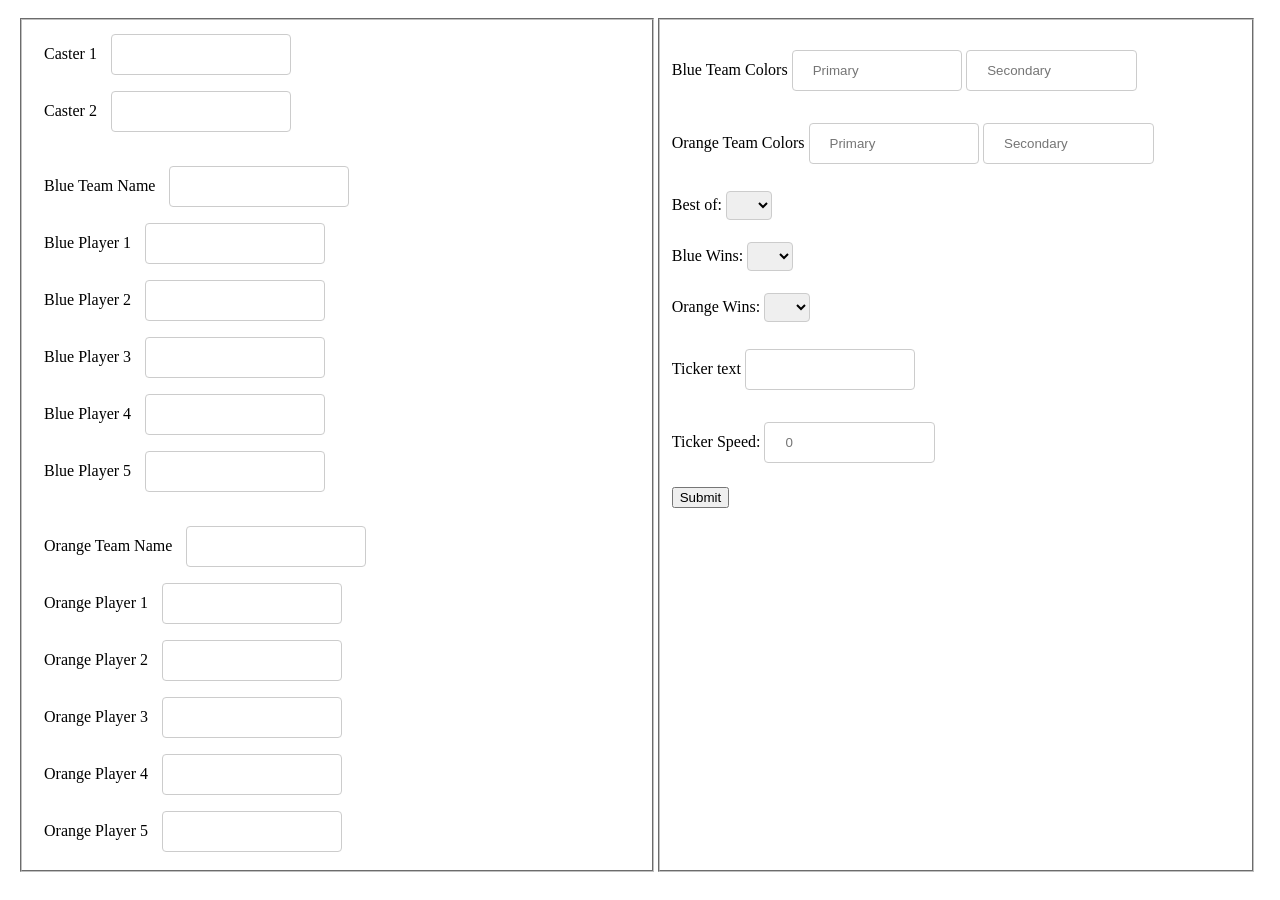
<file: index.html>
<!DOCTYPE html>
<html lang="en">

<head>
  <meta charset="utf-8">

  <title> Overlay Editor </title>
  <script src="https://ajax.googleapis.com/ajax/libs/jquery/3.3.1/jquery.min.js"></script>
  <script src="http://ajax.aspnetcdn.com/ajax/knockout/knockout-3.4.2.js" type="text/javascript"></script>
  <!-- <script src="lib/jquery-3.3.1.js"></script> -->
  <script src="editor.js"></script>
  <link href="editor.css" rel="stylesheet" type="text/css" />

</head>

<body>
  <form action="save_data.php" method="POST">
    <div class="grid-container">
      <fieldset>

        <div id="casters" class="box">
          <p class="aligned">
            <label class="relative" id="textlabel"> Caster 1 </label>
            <input class="relative" data-bind="value: caster1" id="caster1" type="text" name="caster1">
          </p>
          <p class="aligned">
            <label class="relative" id="textlabel"> Caster 2 </label>
            <input class="relative" data-bind="value: caster2" id="caster2" type="text" name="caster2">
          </p>
        </div>

        <br>

        <div id="blueDiv" class="box">
          <p class="aligned">
            <label class="relative" id="textlabel"> Blue Team Name </label>
            <input class="relative" data-bind="value: blueName" id="blueName" type="text" name="blueName">
          </p>

          <p class="aligned">
            <label class="relative" id="textlabel"> Blue Player 1 </label>
            <input class="relative" data-bind="value: blueP1" id="blueP1" type="text" name="blueP1">
          </p>

          <p class="aligned">
            <label class="relative" id="textlabel"> Blue Player 2 </label>
            <input class="relative" data-bind="value: blueP2" id="blueP2" type="text" name="blueP2">
          </p>

          <p class="aligned">
            <label class="relative" id="textlabel"> Blue Player 3 </label>
            <input class="relative" data-bind="value: blueP3" id="blueP3" type="text" name="blueP3">
          </p>

          <p class="aligned">
            <label class="relative" id="textlabel"> Blue Player 4 </label>
            <input class="relative" data-bind="value: blueP4" id="blueP4" type="text" name="blueP4">
          </p>

          <p class="aligned">
            <label class="relative" id="textlabel"> Blue Player 5 </label>
            <input class="relative" data-bind="value: blueP5" id="blueP5" type="text" name="blueP5">
          </p>
        </div>

        <br>

        <div id="orangeDiv" class="box">
          <p class="aligned">
            <label class="relative" id="textlabel"> Orange Team Name </label>
            <input class="relative" data-bind="value: orangeName" id="orangeName" type="text" name="orangeName">
          </p>

          <p class="aligned">
            <label class="relative" id="textlabel"> Orange Player 1 </label>
            <input class="relative" data-bind="value: orangeP1" id="orangeP1" type="text" name="orangeP1">
          </p>

          <p class="aligned">
            <label class="relative" id="textlabel"> Orange Player 2 </label>
            <input class="relative" data-bind="value: orangeP2" id="orangeP2" type="text" name="orangeP2">
          </p>

          <p class="aligned">
            <label class="relative" id="textlabel"> Orange Player 3 </label>
            <input class="relative" data-bind="value: orangeP3" id="orangeP3" type="text" name="orangeP3">
          </p>

          <p class="aligned">
            <label class="relative" id="textlabel"> Orange Player 4 </label>
            <input class="relative" data-bind="value: orangeP4" id="orangeP4" type="text" name="orangeP4">
          </p>

          <p class="aligned">
            <label class="relative" id="textlabel"> Orange Player 5 </label>
            <input class="relative" data-bind="value: orangeP5" id="orangeP5" type="text" name="orangeP5">
          </p>
        </div>
      </fieldset>

      <fieldset>
        <div class="scoreboard">
          <p>
            <label> Blue Team Colors </label>
            <input data-bind="value: bluePrimary" id="bluePrimary" type="text" name="bluePrimary" placeholder="Primary">
            <input data-bind="value: blueSecondary" id="blueSecondary" type="text" name="blueSecondary" placeholder="Secondary">
          </p>

          <p>
            <label> Orange Team Colors </label>
            <input data-bind="value: orangePrimary" id="orangePrimary" type="text" name="orangePrimary" placeholder="Primary">
            <input data-bind="value: orangeSecondary" id="orangeSecondary" type="text" name="orangeSecondary" placeholder="Secondary">
          </p>

          <p>
            <label id="textLabel"> Best of: </label>
            <select id="bestOf" data-bind= "options: bestOf, value: selectedBestOf" name="bestOf"></select>
          </p>
          <p>
            <label id="textLabel">Blue Wins: </label>
            <select id="blueWins" data-bind= "options: blueWins, value: selectedBlueWins" name="blueWins"></select>
          </p>
          <p>
            <label id="textLabel">Orange Wins: </label>
            <select id="orangeWins" data-bind= "options: orangeWins, value: selectedOrangeWins" name="orangeWins"></select>
          </p>
          <p>
            <label>Ticker text</label>
            <input data-bind="value: tickerText" type="text" id="tickerText" name="tickerText">
          </p>
          <p>
            <label id="textLabel">Ticker Speed: </label>
            <input data-bind="value: tickerSpeed" id="tickerSpeed" type="text" name="tickerSpeed" placeholder="0">
          </p>

          <input id="submitButton" type="submit" value="Submit">

        </div>
      </fieldset>
    </div>
  </form>
</body>
</file>
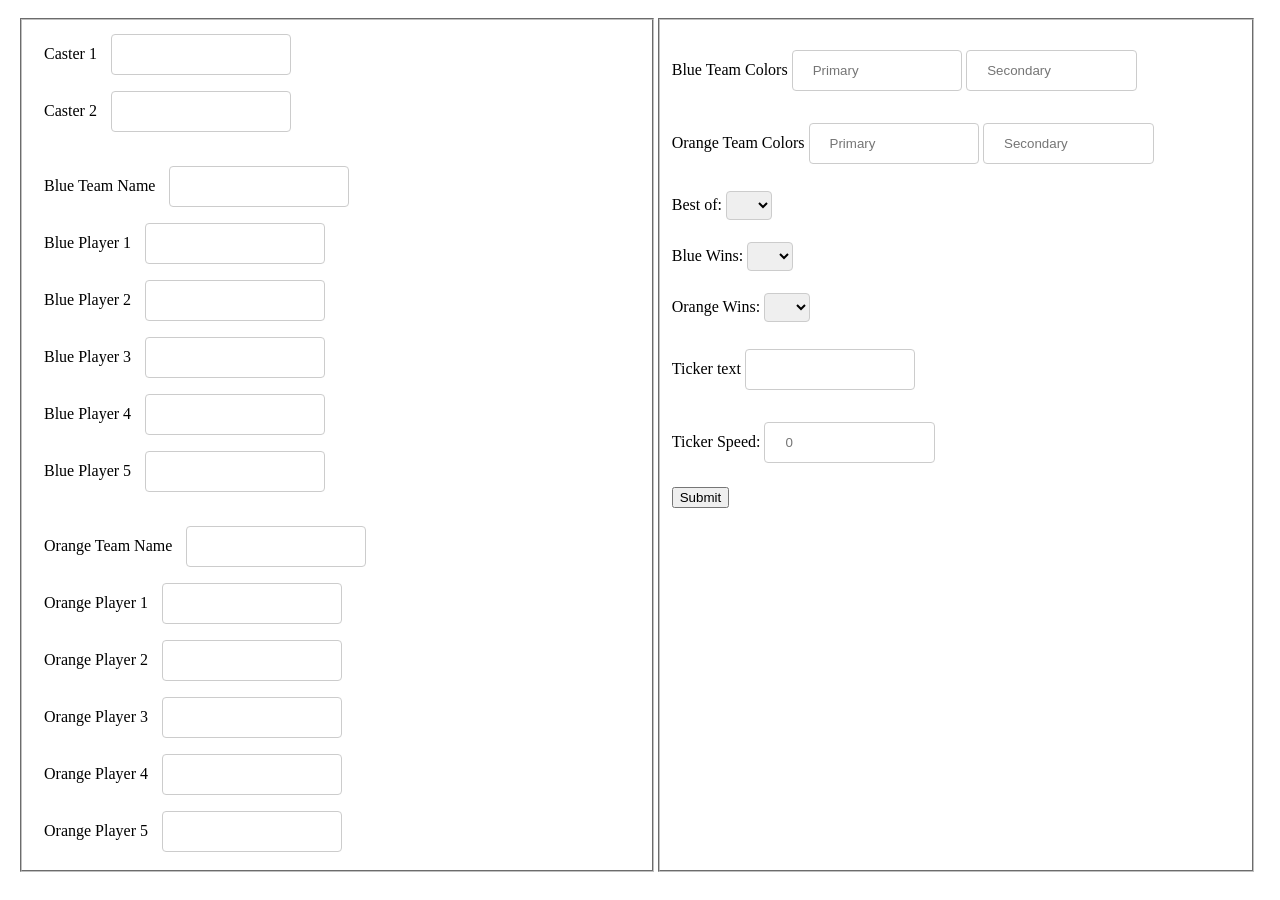
<file: control-panel/index.html>
<!DOCTYPE html>
<html lang="en">

<head>
  <meta charset="utf-8">

  <title> Overlay Editor </title>
  <script src="https://ajax.googleapis.com/ajax/libs/jquery/3.3.1/jquery.min.js"></script>
  <script src="http://ajax.aspnetcdn.com/ajax/knockout/knockout-3.4.2.js" type="text/javascript"></script>
  <!-- <script src="lib/jquery-3.3.1.js"></script> -->
  <script src="/control-panel/editor.js"></script>
  <link href="/control-panel/editor.css" rel="stylesheet" type="text/css" />

</head>

<body>
  <form action="/save_data.php" method="POST">
    <div class="grid-container">
      <fieldset>

        <div id="casters" class="box">
          <p class="aligned">
            <label class="relative" id="textlabel"> Caster 1 </label>
            <input class="relative" data-bind="value: caster1" id="caster1" type="text" name="caster1">
          </p>
          <p class="aligned">
            <label class="relative" id="textlabel"> Caster 2 </label>
            <input class="relative" data-bind="value: caster2" id="caster2" type="text" name="caster2">
          </p>
        </div>

        <br>

        <div id="blueDiv" class="box">
          <p class="aligned">
            <label class="relative" id="textlabel"> Blue Team Name </label>
            <input class="relative" data-bind="value: blueName" id="blueName" type="text" name="blueName">
          </p>

          <p class="aligned">
            <label class="relative" id="textlabel"> Blue Player 1 </label>
            <input class="relative" data-bind="value: blueP1" id="blueP1" type="text" name="blueP1">
          </p>

          <p class="aligned">
            <label class="relative" id="textlabel"> Blue Player 2 </label>
            <input class="relative" data-bind="value: blueP2" id="blueP2" type="text" name="blueP2">
          </p>

          <p class="aligned">
            <label class="relative" id="textlabel"> Blue Player 3 </label>
            <input class="relative" data-bind="value: blueP3" id="blueP3" type="text" name="blueP3">
          </p>

          <p class="aligned">
            <label class="relative" id="textlabel"> Blue Player 4 </label>
            <input class="relative" data-bind="value: blueP4" id="blueP4" type="text" name="blueP4">
          </p>

          <p class="aligned">
            <label class="relative" id="textlabel"> Blue Player 5 </label>
            <input class="relative" data-bind="value: blueP5" id="blueP5" type="text" name="blueP5">
          </p>
        </div>

        <br>

        <div id="orangeDiv" class="box">
          <p class="aligned">
            <label class="relative" id="textlabel"> Orange Team Name </label>
            <input class="relative" data-bind="value: orangeName" id="orangeName" type="text" name="orangeName">
          </p>

          <p class="aligned">
            <label class="relative" id="textlabel"> Orange Player 1 </label>
            <input class="relative" data-bind="value: orangeP1" id="orangeP1" type="text" name="orangeP1">
          </p>

          <p class="aligned">
            <label class="relative" id="textlabel"> Orange Player 2 </label>
            <input class="relative" data-bind="value: orangeP2" id="orangeP2" type="text" name="orangeP2">
          </p>

          <p class="aligned">
            <label class="relative" id="textlabel"> Orange Player 3 </label>
            <input class="relative" data-bind="value: orangeP3" id="orangeP3" type="text" name="orangeP3">
          </p>

          <p class="aligned">
            <label class="relative" id="textlabel"> Orange Player 4 </label>
            <input class="relative" data-bind="value: orangeP4" id="orangeP4" type="text" name="orangeP4">
          </p>

          <p class="aligned">
            <label class="relative" id="textlabel"> Orange Player 5 </label>
            <input class="relative" data-bind="value: orangeP5" id="orangeP5" type="text" name="orangeP5">
          </p>
        </div>
      </fieldset>

      <fieldset>
        <div class="scoreboard">
          <p>
            <label> Blue Team Colors </label>
            <input data-bind="value: bluePrimary" id="bluePrimary" type="text" name="bluePrimary" placeholder="Primary">
            <input data-bind="value: blueSecondary" id="blueSecondary" type="text" name="blueSecondary" placeholder="Secondary">
          </p>

          <p>
            <label> Orange Team Colors </label>
            <input data-bind="value: orangePrimary" id="orangePrimary" type="text" name="orangePrimary" placeholder="Primary">
            <input data-bind="value: orangeSecondary" id="orangeSecondary" type="text" name="orangeSecondary" placeholder="Secondary">
          </p>

          <p>
            <label id="textLabel"> Best of: </label>
            <select id="bestOf" data-bind= "options: bestOf, value: selectedBestOf" name="bestOf"></select>
          </p>
          <p>
            <label id="textLabel">Blue Wins: </label>
            <select id="blueWins" data-bind= "options: blueWins, value: selectedBlueWins" name="blueWins"></select>
          </p>
          <p>
            <label id="textLabel">Orange Wins: </label>
            <select id="orangeWins" data-bind= "options: orangeWins, value: selectedOrangeWins" name="orangeWins"></select>
          </p>
          <p>
            <label>Ticker text</label>
            <input data-bind="value: tickerText" type="text" id="tickerText" name="tickerText">
          </p>
          <p>
            <label id="textLabel">Ticker Speed: </label>
            <input data-bind="value: tickerSpeed" id="tickerSpeed" type="text" name="tickerSpeed" placeholder="0">
          </p>

          <input id="submitButton" type="submit" value="Submit">

        </div>
      </fieldset>
    </div>
  </form>
</body>
</file>
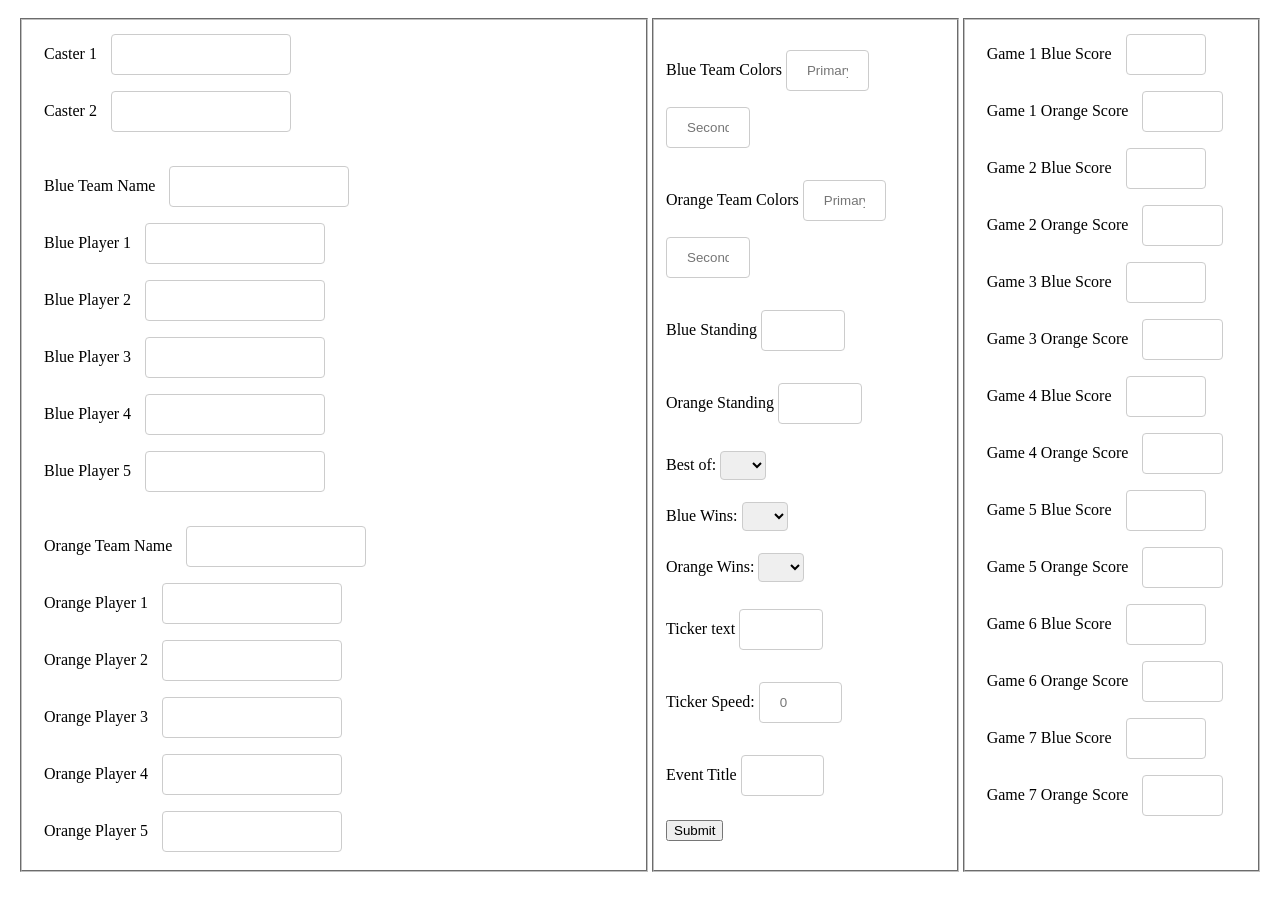
<file: src/control-panel/index.html>
<!DOCTYPE html>
<html lang="en">

<head>
  <meta charset="utf-8">

  <title> Overlay Editor </title>
  <script src="https://ajax.googleapis.com/ajax/libs/jquery/3.3.1/jquery.min.js"></script>
  <script src="http://ajax.aspnetcdn.com/ajax/knockout/knockout-3.4.2.js" type="text/javascript"></script>
  <!-- <script src="lib/jquery-3.3.1.js"></script> -->
  <script src="/control-panel/editor.js"></script>
  <link href="/control-panel/editor.css" rel="stylesheet" type="text/css" />

</head>

<body>
  <form action="/save_data.php" method="POST" id="control-panel-form" name="control-panel-form">
    <div class="grid-container">
      <fieldset class="fieldset-people">
        <div id="casters" class="box">
          <p class="aligned">
            <label class="relative" id="textlabel"> Caster 1 </label>
            <input class="relative" data-bind="value: caster1" id="caster1" type="text" name="caster1">
          </p>
          <p class="aligned">
            <label class="relative" id="textlabel"> Caster 2 </label>
            <input class="relative" data-bind="value: caster2" id="caster2" type="text" name="caster2">
          </p>
        </div>

        <br>

        <div id="blueDiv" class="box">
          <p class="aligned">
            <label class="relative" id="textlabel"> Blue Team Name </label>
            <input class="relative" data-bind="value: blueName" id="blueName" type="text" name="blueName">
          </p>

          <p class="aligned">
            <label class="relative" id="textlabel"> Blue Player 1 </label>
            <input class="relative" data-bind="value: blueP1" id="blueP1" type="text" name="blueP1">
          </p>

          <p class="aligned">
            <label class="relative" id="textlabel"> Blue Player 2 </label>
            <input class="relative" data-bind="value: blueP2" id="blueP2" type="text" name="blueP2">
          </p>

          <p class="aligned">
            <label class="relative" id="textlabel"> Blue Player 3 </label>
            <input class="relative" data-bind="value: blueP3" id="blueP3" type="text" name="blueP3">
          </p>

          <p class="aligned">
            <label class="relative" id="textlabel"> Blue Player 4 </label>
            <input class="relative" data-bind="value: blueP4" id="blueP4" type="text" name="blueP4">
          </p>

          <p class="aligned">
            <label class="relative" id="textlabel"> Blue Player 5 </label>
            <input class="relative" data-bind="value: blueP5" id="blueP5" type="text" name="blueP5">
          </p>
        </div>

        <br>

        <div id="orangeDiv" class="box">
          <p class="aligned">
            <label class="relative" id="textlabel"> Orange Team Name </label>
            <input class="relative" data-bind="value: orangeName" id="orangeName" type="text" name="orangeName">
          </p>

          <p class="aligned">
            <label class="relative" id="textlabel"> Orange Player 1 </label>
            <input class="relative" data-bind="value: orangeP1" id="orangeP1" type="text" name="orangeP1">
          </p>

          <p class="aligned">
            <label class="relative" id="textlabel"> Orange Player 2 </label>
            <input class="relative" data-bind="value: orangeP2" id="orangeP2" type="text" name="orangeP2">
          </p>

          <p class="aligned">
            <label class="relative" id="textlabel"> Orange Player 3 </label>
            <input class="relative" data-bind="value: orangeP3" id="orangeP3" type="text" name="orangeP3">
          </p>

          <p class="aligned">
            <label class="relative" id="textlabel"> Orange Player 4 </label>
            <input class="relative" data-bind="value: orangeP4" id="orangeP4" type="text" name="orangeP4">
          </p>

          <p class="aligned">
            <label class="relative" id="textlabel"> Orange Player 5 </label>
            <input class="relative" data-bind="value: orangeP5" id="orangeP5" type="text" name="orangeP5">
          </p>
        </div>
      </fieldset>

      <fieldset class="fieldset-teams">
        <div class="scoreboard">
          <p>
            <label> Blue Team Colors </label>
            <input data-bind="value: bluePrimary" id="bluePrimary" type="text" name="bluePrimary" placeholder="Primary">
            <input data-bind="value: blueSecondary" id="blueSecondary" type="text" name="blueSecondary" placeholder="Secondary">
          </p>

          <p>
            <label> Orange Team Colors </label>
            <input data-bind="value: orangePrimary" id="orangePrimary" type="text" name="orangePrimary" placeholder="Primary">
            <input data-bind="value: orangeSecondary" id="orangeSecondary" type="text" name="orangeSecondary" placeholder="Secondary">
          </p>

          <p>
            <label>Blue Standing</label>
            <input data-bind="value: blueStanding" id="blueStanding" type="text" name="blueStanding">
          </p>

          <p>
            <label>Orange Standing</label>
            <input data-bind="value: orangeStanding" id="orangeStanding" type="text" name="orangeStanding">
          </p>

          <p>
            <label id="textLabel"> Best of: </label>
            <select id="bestOf" data-bind= "options: bestOf, value: selectedBestOf" name="bestOf"></select>
          </p>
          <p>
            <label id="textLabel">Blue Wins: </label>
            <select id="blueWins" data-bind= "options: blueWins, value: selectedBlueWins" name="blueWins"></select>
          </p>
          <p>
            <label id="textLabel">Orange Wins: </label>
            <select id="orangeWins" data-bind= "options: orangeWins, value: selectedOrangeWins" name="orangeWins"></select>
          </p>
          <p>
            <label>Ticker text</label>
            <input data-bind="value: tickerText" type="text" id="tickerText" name="tickerText">
          </p>
          <p>
            <label id="textLabel">Ticker Speed: </label>
            <input data-bind="value: tickerSpeed" id="tickerSpeed" type="text" name="tickerSpeed" placeholder="0">
          </p>
          <p>
            <label id="textLabel">Event Title </label>
            <input data-bind="value: eventTitle" id="eventTitle" type="text" name="eventTitle">
          </p>

          <input id="submitButton" type="submit" value="Submit">

        </div>
      </fieldset>

      <fieldset class="fieldset-scores">
        <p class="aligned">
          <label class="relative" id="textlabel">Game 1 Blue Score</label>
          <input class="relative" data-bind="value: game1BlueScore" id="game1BlueScore" type="text" name="game1BlueScore">
          <label class="relative" id="textlabel">Game 1 Orange Score</label>
          <input class="relative" data-bind="value: game1OrangeScore" id="game1OrangeScore" type="text" name="game1OrangeScore">
        </p>
        <p class="aligned">
          <label class="relative" id="textlabel">Game 2 Blue Score</label>
          <input class="relative" data-bind="value: game2BlueScore" id="game2BlueScore" type="text" name="game2BlueScore">
          <label class="relative" id="textlabel">Game 2 Orange Score</label>
          <input class="relative" data-bind="value: game2OrangeScore" id="game2OrangeScore" type="text" name="game2OrangeScore">
        </p>
        <p class="aligned">
          <label class="relative" id="textlabel">Game 3 Blue Score</label>
          <input class="relative" data-bind="value: game3BlueScore" id="game3BlueScore" type="text" name="game3BlueScore">
          <label class="relative" id="textlabel">Game 3 Orange Score</label>
          <input class="relative" data-bind="value: game3OrangeScore" id="game3OrangeScore" type="text" name="game3OrangeScore">
        </p>
        <p class="aligned">
          <label class="relative" id="textlabel">Game 4 Blue Score</label>
          <input class="relative" data-bind="value: game4BlueScore" id="game4BlueScore" type="text" name="game4BlueScore">
          <label class="relative" id="textlabel">Game 4 Orange Score</label>
          <input class="relative" data-bind="value: game4OrangeScore" id="game4OrangeScore" type="text" name="game4OrangeScore">
        </p>
        <p class="aligned">
          <label class="relative" id="textlabel">Game 5 Blue Score</label>
          <input class="relative" data-bind="value: game5BlueScore" id="game5BlueScore" type="text" name="game5BlueScore">
          <label class="relative" id="textlabel">Game 5 Orange Score</label>
          <input class="relative" data-bind="value: game5OrangeScore" id="game5OrangeScore" type="text" name="game5OrangeScore">
        </p>
        <p class="aligned">
          <label class="relative" id="textlabel">Game 6 Blue Score</label>
          <input class="relative" data-bind="value: game6BlueScore" id="game6BlueScore" type="text" name="game6BlueScore">
          <label class="relative" id="textlabel">Game 6 Orange Score</label>
          <input class="relative" data-bind="value: game6OrangeScore" id="game6OrangeScore" type="text" name="game6OrangeScore">
        </p>
        <p class="aligned">
          <label class="relative" id="textlabel">Game 7 Blue Score</label>
          <input class="relative" data-bind="value: game7BlueScore" id="game7BlueScore" type="text" name="game7BlueScore">
          <label class="relative" id="textlabel">Game 7 Orange Score</label>
          <input class="relative" data-bind="value: game7OrangeScore" id="game7OrangeScore" type="text" name="game7OrangeScore">
        </p>
      </fieldset>
    </div>
  </form>
</body>
</file>
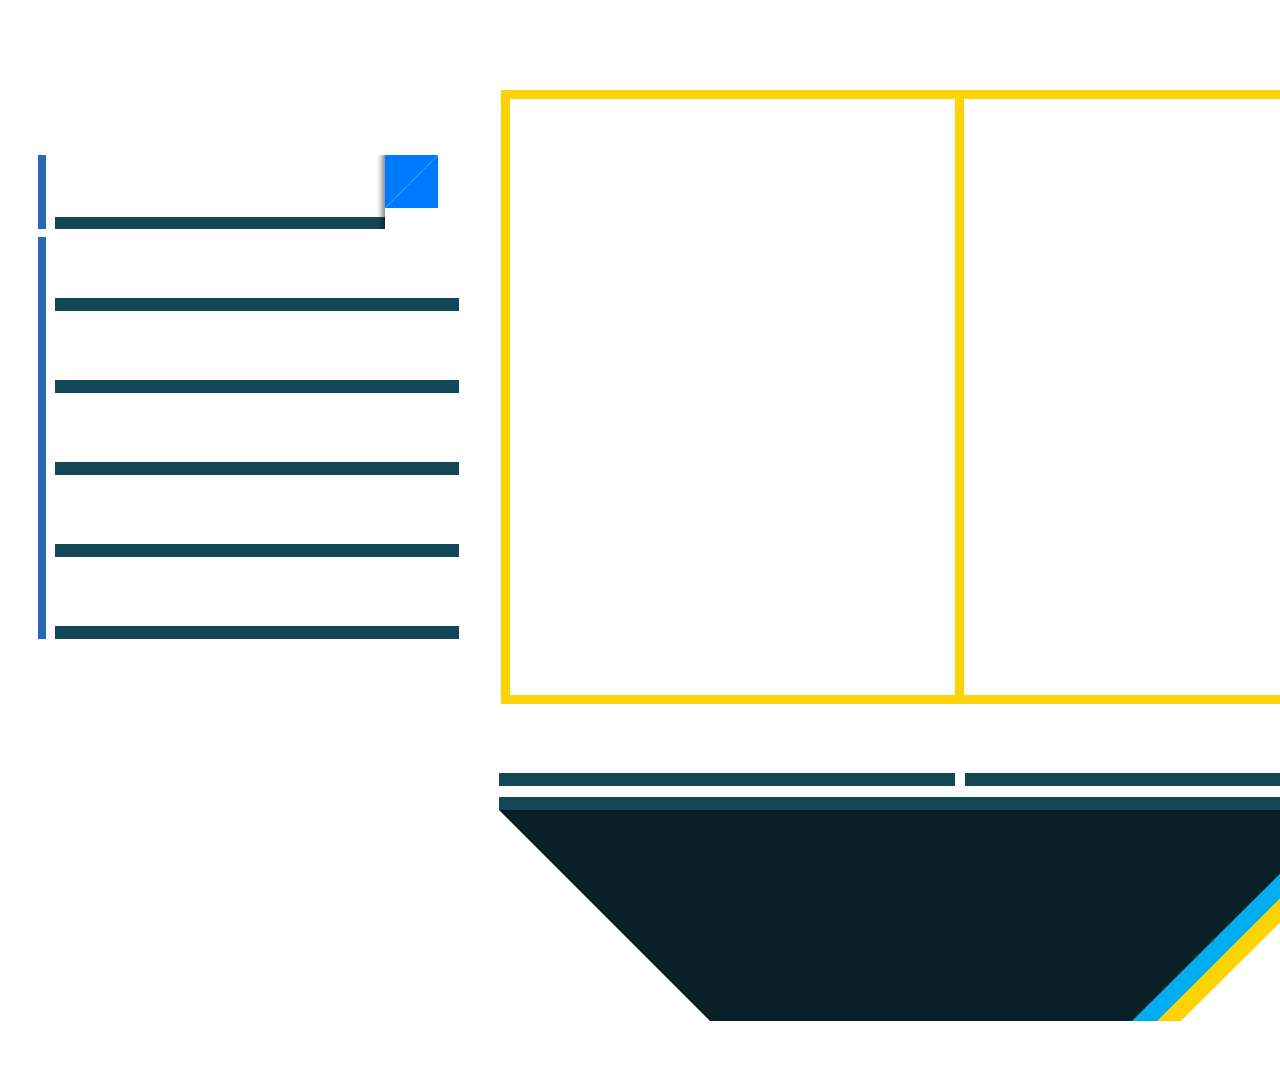
<file: castersceen.html>
<!DOCTYPE html>
<html lang="en">
  <head>
    <meta charset="utf-8">

    <title> CCA Stream Overlay </title>

    <script src="http://ajax.aspnetcdn.com/ajax/knockout/knockout-3.4.2.js" type="text/javascript"></script>
    <script src="lib/jquery-3.3.1.js" type="text/javascript"></script>
    <script src="overlay.js" type="text/javascript"></script>

    <link href="overlay.css" rel="stylesheet" type="text/css"/>
    <link href="panel.css" rel="stylesheet" type="text/css"/>
  </head>
  <body>
    <div id="divpanel">
      <img id="overlay" src="res/casterscreen.png">

      <div id="divCaster1">
        <span id="caster1" data-bind="text: caster1"></span>
      </div>
      <div id="divCaster2">
        <span id="caster2" data-bind="text: caster2"></span>
      </div>
      <div id="divBlueName">
        <span id="blueName" data-bind="text: blueName" class="blueTeam"></span>
      </div>
      <div id="divBlueP1">
        <span id="blueP1" data-bind="text: blueP1" class="blueTeam"></span>
      </div>
      <div id="divBlueP2">
        <span id="blueP2" data-bind="text: blueP2" class="blueTeam"></span>
      </div>
      <div id="divBlueP3">
        <span id="blueP3" data-bind="text: blueP3" class="blueTeam"></span>
      </div>
      <div id="divBlueP4">
        <span id="blueP4" data-bind="text: blueP4" class="blueTeam"></span>
      </div>
      <div id="divBlueP5">
        <span id="blueP5" data-bind="text: blueP5" class="blueTeam"></span>
      </div>
      <div id="divOrangeName">
        <span id="orangeName" data-bind= "text: orangeName" class="orangeTeam"></span>
      </div>
      <div id="divOrangeP1">
        <span id="orangeP1" data-bind="text: orangeP1" class="orangeTeam"></span>
      </div>
      <div id="divOrangeP2">
        <span id="orangeP2" data-bind="text: orangeP2" class="orangeTeam"></span>
      </div>
      <div id="divOrangeP3">
        <span id="orangeP3" data-bind="text: orangeP3" class="orangeTeam"></span>
      </div>
      <div id="divOrangeP4">
        <span id="orangeP4" data-bind="text: orangeP4" class="orangeTeam"></span>
      </div>
      <div id="divOrangeP5">
        <span id="orangeP5" data-bind="text: orangeP5" class="orangeTeam"></span>
      </div>

      <div id="divBluePrimary"></div>
      <div id="divBlueSecondary"></div>

      <div id="divOrangePrimary"></div>
      <div id="divOrangeSecondary"></div>
    </div>
  </body>
</file>
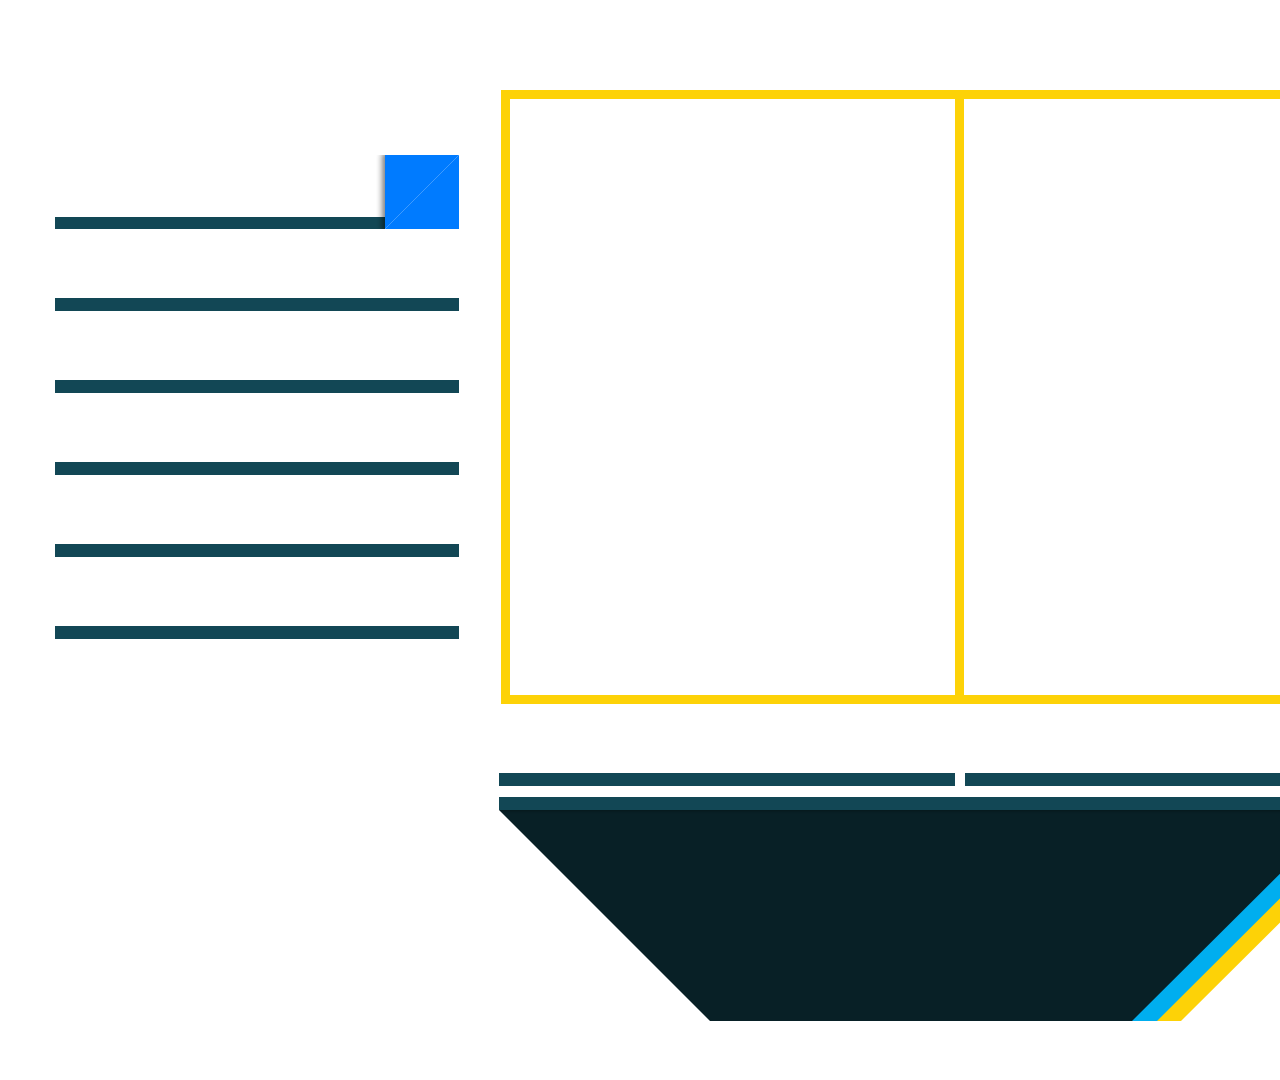
<file: casterscreen/casterscreen.html>
<!DOCTYPE html>
<html lang="en">
  <head>
    <meta charset="utf-8">

    <title> CCA Stream Overlay </title>

    <script src="http://ajax.aspnetcdn.com/ajax/knockout/knockout-3.4.2.js" type="text/javascript"></script>
    <script src="/lib/jquery-3.3.1.js" type="text/javascript"></script>
    <script src="/casterscreen/casterscreen.js" type="text/javascript"></script>
    
    <link href="/casterscreen/casterscreen.css" rel="stylesheet" type="text/css"/>
    <link href="/panel.css" rel="stylesheet" type="text/css"/>
  </head>
  <body>
    <div id="divpanel">
      <img id="overlay" src="../res/casterscreen.png">

      <div id="divCaster1">
        <span id="caster1" data-bind="text: caster1"></span>
      </div>
      <div id="divCaster2">
        <span id="caster2" data-bind="text: caster2"></span>
      </div>
      <div id="divBlueName">
        <span id="blueName" data-bind="text: blueName" class="blueTeam"></span>
      </div>
      <div id="divBlueP1">
        <span id="blueP1" data-bind="text: blueP1" class="blueTeam"></span>
      </div>
      <div id="divBlueP2">
        <span id="blueP2" data-bind="text: blueP2" class="blueTeam"></span>
      </div>
      <div id="divBlueP3">
        <span id="blueP3" data-bind="text: blueP3" class="blueTeam"></span>
      </div>
      <div id="divBlueP4">
        <span id="blueP4" data-bind="text: blueP4" class="blueTeam"></span>
      </div>
      <div id="divBlueP5">
        <span id="blueP5" data-bind="text: blueP5" class="blueTeam"></span>
      </div>
      <div id="divOrangeName">
        <span id="orangeName" data-bind= "text: orangeName" class="orangeTeam"></span>
      </div>
      <div id="divOrangeP1">
        <span id="orangeP1" data-bind="text: orangeP1" class="orangeTeam"></span>
      </div>
      <div id="divOrangeP2">
        <span id="orangeP2" data-bind="text: orangeP2" class="orangeTeam"></span>
      </div>
      <div id="divOrangeP3">
        <span id="orangeP3" data-bind="text: orangeP3" class="orangeTeam"></span>
      </div>
      <div id="divOrangeP4">
        <span id="orangeP4" data-bind="text: orangeP4" class="orangeTeam"></span>
      </div>
      <div id="divOrangeP5">
        <span id="orangeP5" data-bind="text: orangeP5" class="orangeTeam"></span>
      </div>

      <div id="divBluePrimary"></div>
      <div id="divBlueSecondary"></div>

      <div id="divOrangePrimary"></div>
      <div id="divOrangeSecondary"></div>

      <div id="markerBlueTeam"></div> <!-- Single marker near the team name-->
      <div id="markerBluePrimary"></div> <!--The long marker down the roster-->

      <div id="markerOrangeTeam"></div> <!-- Single marker near the team name-->
      <div id="markerOrangePrimary"></div> <!--The long marker down the roster-->
    </div>
  </body>
</file>
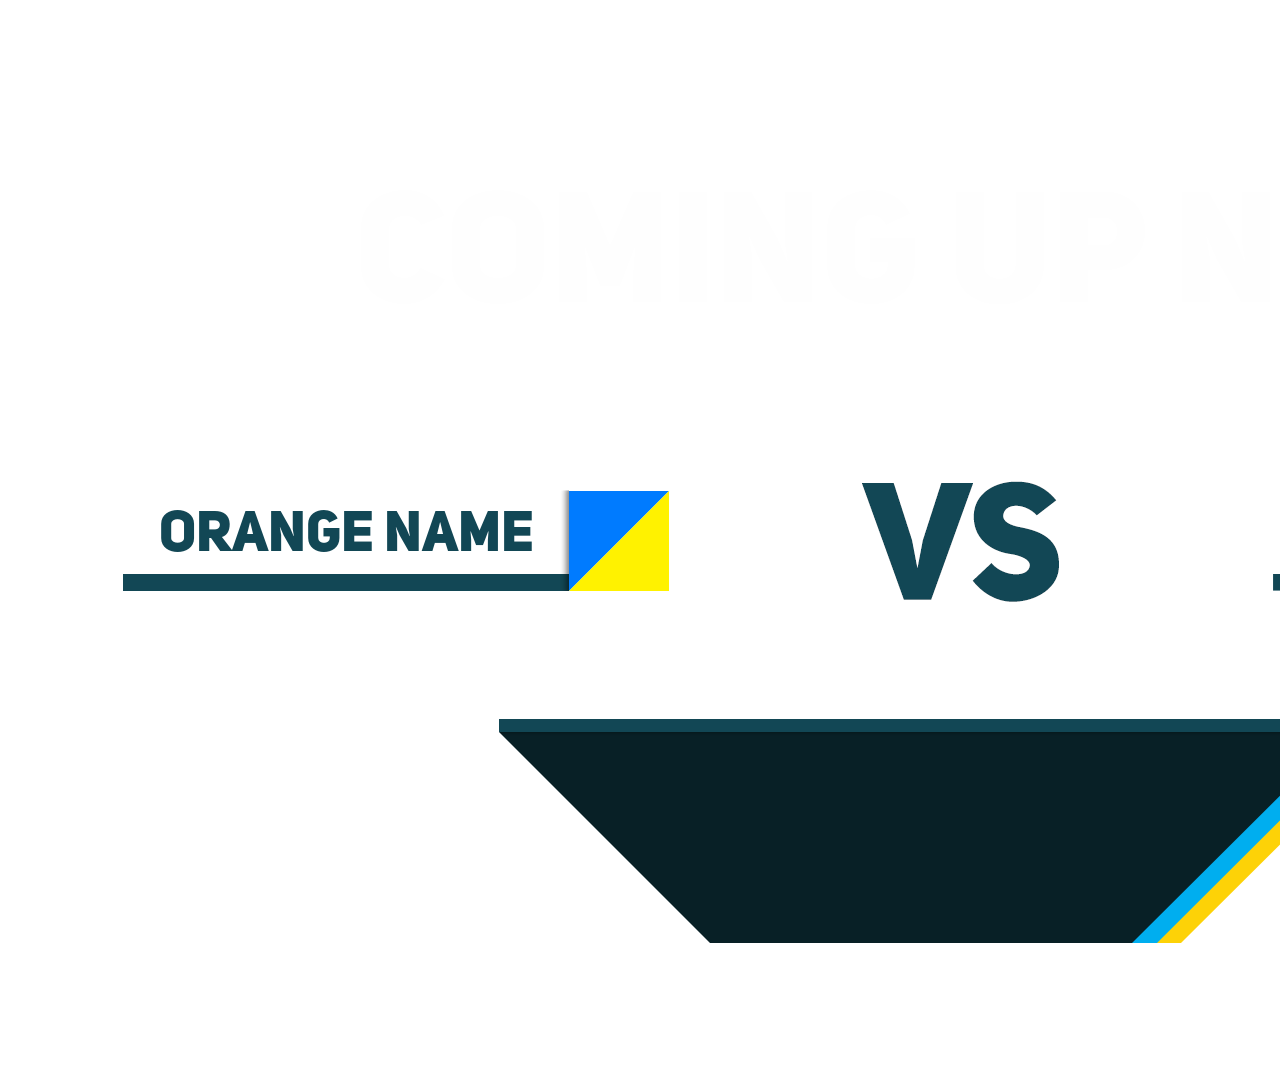
<file: intermission/intermission.html>
<!DOCTYPE html>
<html lang="en">
  <head>
      <meta charset="utf-8">

      <title> Intermission Overlay </title>

      <script src="http://ajax.aspnetcdn.com/ajax/knockout/knockout-3.4.2.js" type="text/javascript"></script>
      <script src="/lib/jquery-3.3.1.js" type="text/javascript"></script>
      <script src="/intermission/intermission.js" type="text/javascript"></script>

      <link href="/intermission/intermission.css" rel="stylesheet" type="text/css"/>
      <link href="/panel.css" rel="stylesheet" type="text/css">
    </head>
    <body>
      <div id="divpanel">
        <img id="intermission" src="/res/intermission.png">

        <div id="divBlueName">
          <span id="blueName" data-bind="text: blueName">Orange Name</span>
        </div>

        <div id="divBluePrimary"></div>
        <div id="divBlueSecondary"></div>

        <div id="divOrangeName">
          <span id="orangeName" data-bind="text: orangeName">Blue Name</span>
        </div>

        <div id="divOrangePrimary"></div>
        <div id="divOrangeSecondary"></div>

        <div id="markerBluePrimary"></div>
        <div id="markerOrangePrimary"></div>
      </div>
    </body>
</file>
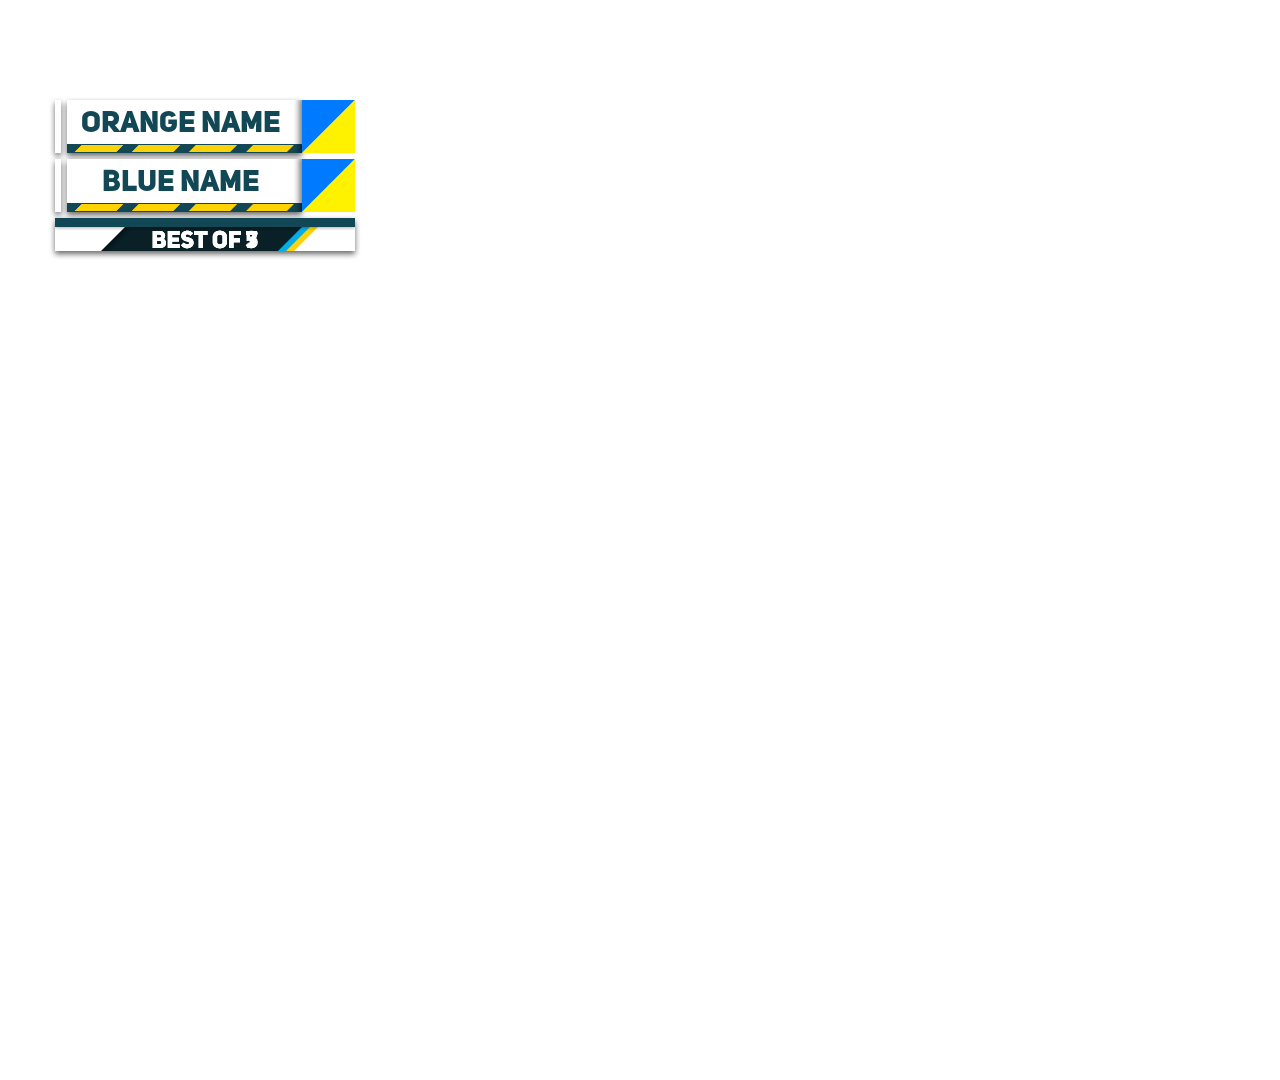
<file: scoreboard/scoreboard.html>
<!DOCTYPE html>
<html lang="en">
  <head>
      <meta charset="utf-8">

      <title> Scoreboard Overlay </title>

      <script src="http://ajax.aspnetcdn.com/ajax/knockout/knockout-3.4.2.js" type="text/javascript"></script>
      <script src="/lib/jquery-3.3.1.js" type="text/javascript"></script>
      <script src="/scoreboard/scoreboard.js" type="text/javascript"></script>

      <link href="/scoreboard/scoreboard.css" rel="stylesheet" type="text/css"/>
      <link href="/panel.css" rel="stylesheet" type="text/css">
    </head>
    <body>
      <div id="divpanel">
        <img id="scoreboard" src="/res/scoreboard.png">
        <img id="bo3" src="/res/bo3.png">
        <img id="bo5" src="/res/bo5.png">
        <img id="bo7" src="/res/bo7.png">
        <img id="blue1" src="/res/blue1.png">
        <img id="blue2" src="/res/blue2.png">
        <img id="blue3" src="/res/blue3.png">
        <img id="blue4" src="/res/blue4.png">
        <img id="orange1" src="/res/orange1.png">
        <img id="orange2" src="/res/orange2.png">
        <img id="orange3" src="/res/orange3.png">
        <img id="orange4" src="/res/orange4.png">

        <div id="divBlueName">
          <span id="blueName" data-bind="text: blueName">Orange Name</span>
        </div>

        <div id="divBluePrimary"></div>
        <div id="divBlueSecondary"></div>

        <div id="divOrangeName">
          <span id="orangeName" data-bind="text: orangeName">Blue Name</span>
        </div>

        <div id="divOrangePrimary"></div>
        <div id="divOrangeSecondary"></div>

        <!---->
        <div id="blueTeamPrimary"></div>
        <div id="orangeTeamPrimary"></div>
      </div>
    </body>
</file>
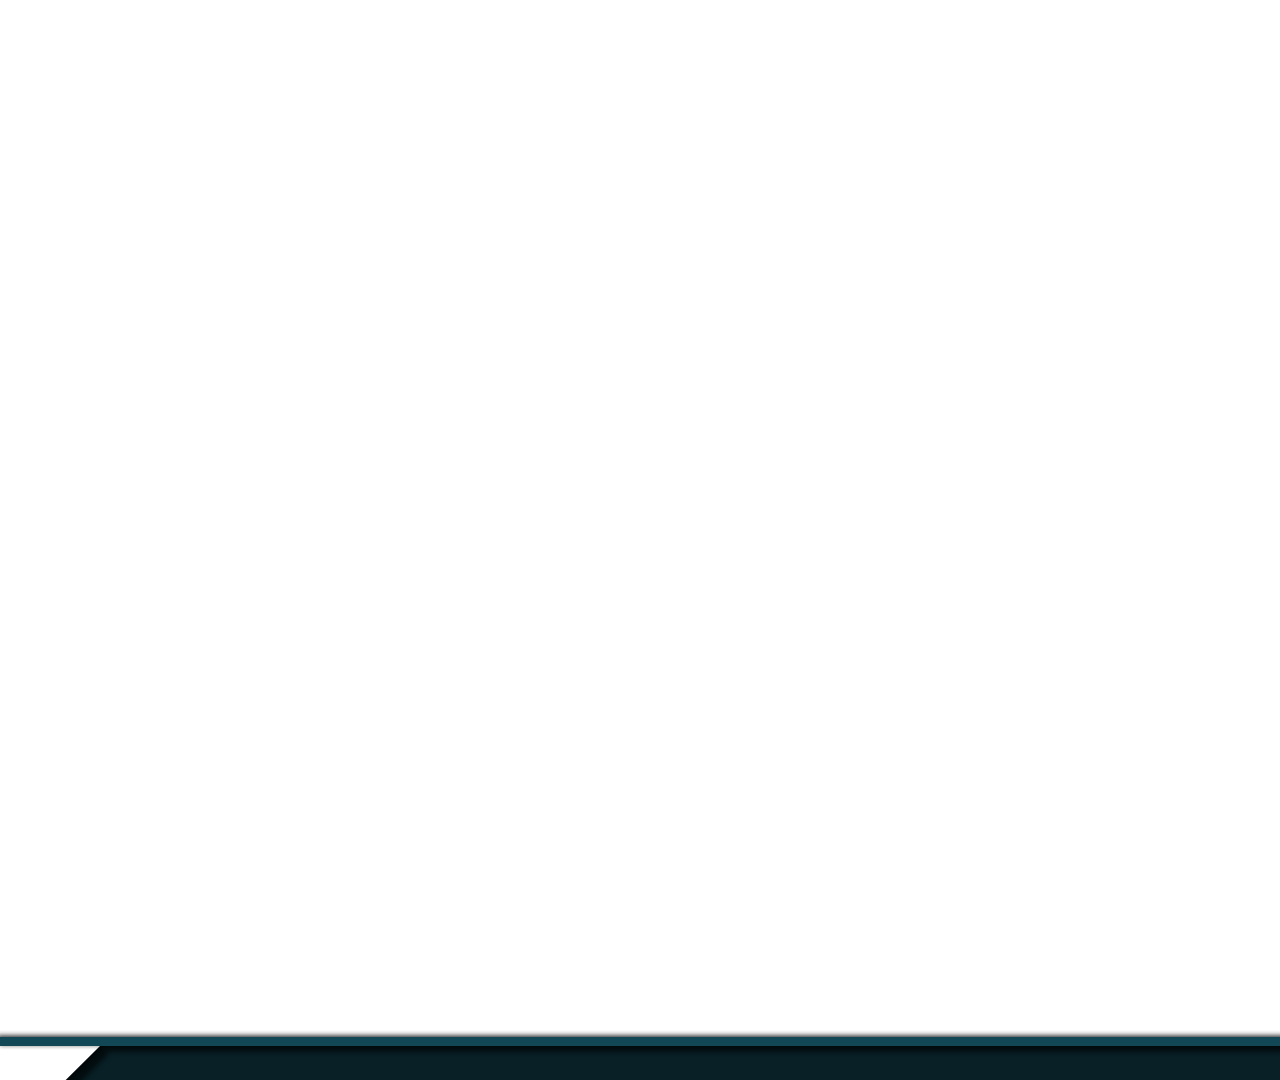
<file: ticker/ticker.html>
<!DOCTYPE html>
<html lang="en">
  <head>
      <meta charset="utf-8">

      <title> Ticker Overlay </title>

      <script src="http://ajax.aspnetcdn.com/ajax/knockout/knockout-3.4.2.js" type="text/javascript"></script>
      <script src="/lib/jquery-3.3.1.js" type="text/javascript"></script>
      <script src="/ticker/ticker.js" type="text/javascript"></script>

      <link href="/ticker/ticker.css" rel="stylesheet" type="text/css"/>
      <link href="/panel.css" rel="stylesheet" type="text/css">
    </head>
    <body>
      <div id="divpanel">
        <img id="tickerbottom" src="/res/tickerbottom.png">

        <div id="divTextScroll">
          <p class="marquee">
            <span id="tickerText1" data-bind="text: tickerText"></span>
          </p>
          <p class="marquee marquee2">
            <span id="tickerText2" data-bind="text: tickerText"></span>
          </p>
        </div>

        <img id="tickertop" src="/res/tickertop.png">
      </div>
    </body>
</file>
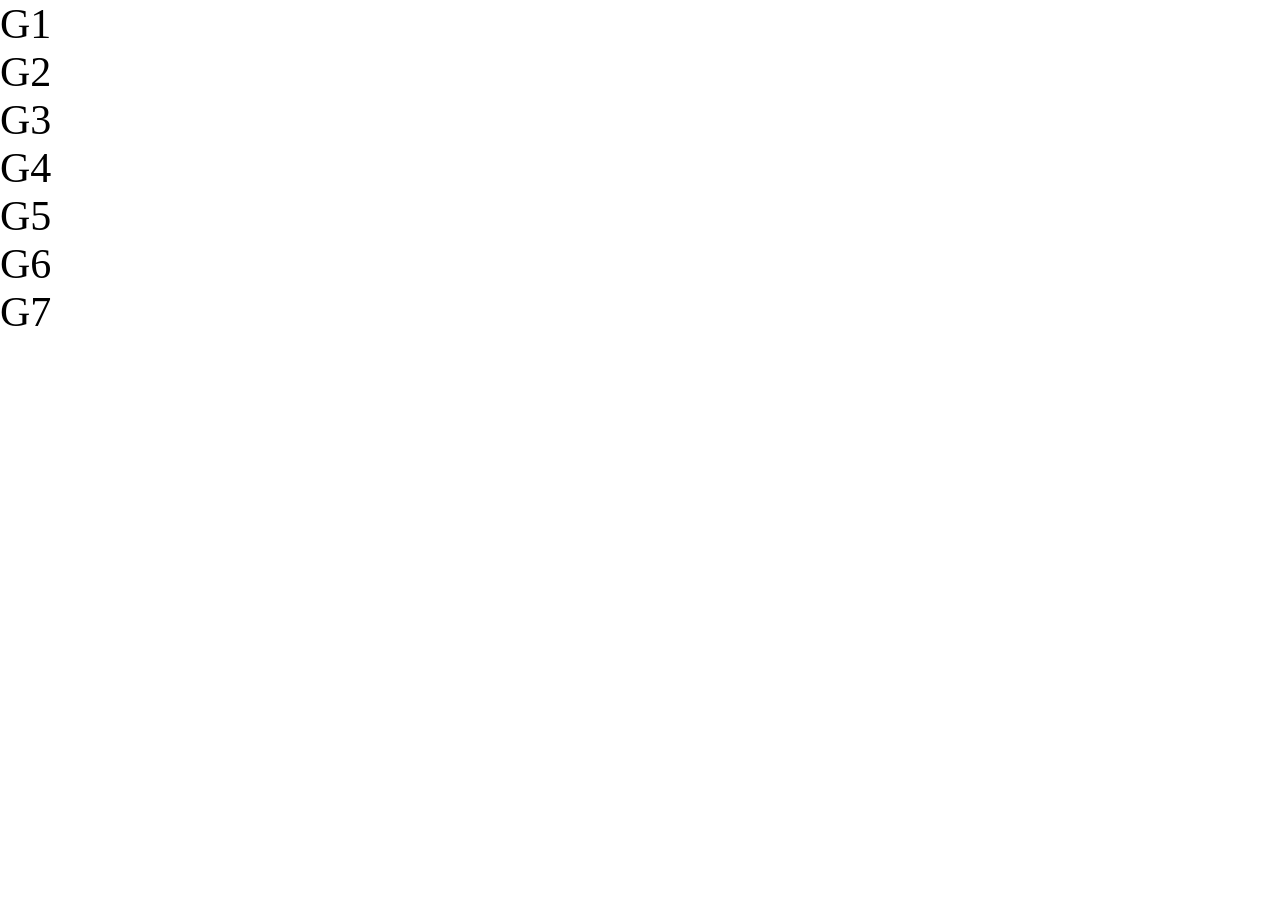
<file: src/casterscreen/casterscreen.html>
<!DOCTYPE html>
<html lang="en">
  <head>
    <meta charset="utf-8">

    <title> CCA Stream Overlay </title>

    <script src="http://ajax.aspnetcdn.com/ajax/knockout/knockout-3.4.2.js" type="text/javascript"></script>
    <script src="/lib/jquery-3.3.1.js" type="text/javascript"></script>
    <script src="/casterscreen/casterscreen.js" type="text/javascript"></script>
    <link href="/panel.css" rel="stylesheet" type="text/css"/>
    <link href="/casterscreen/casterscreen.css" rel="stylesheet" type="text/css"/>
  </head>
  <body>
    <div id="view-box">
      <div class="score-card-wrapper">
        <div id="score-card">
          
          <div class="scorecard-team-names">
            <div class="scorecard-team-name scorecard-blue-team" data-bind="style: { 'background-color': blueColorPrimary(), 'color': blueTextColor() }">
              <div id="blue-team-score-card-name" class="scorecard-team-name-text" data-bind="text: blueName, style: { color: blueTextColor() }"></div>
              <div class="scorecard-swoosh" data-bind="style: { 'background-color': blueColorSecondary() }"></div>
              <div class="series-score">
                <div class="series-score-text" data-bind="text: blueWins, style: { color: blueTextColor() }"></div>
              </div>
            </div>
            <div class="scorecard-team-name scorecard-orange-team" data-bind="style: { 'background-color': orangeColorPrimary(), 'color': orangeTextColor() }">
              <div id="orange-team-score-card-name" class="scorecard-team-name-text" data-bind="text: orangeName, style: { color: orangeTextColor() }"></div>
              <div class="scorecard-swoosh" data-bind="style: { 'background-color': orangeColorSecondary() }"></div>
              <div class="series-score">
                <div class="series-score-text" data-bind="text: orangeWins, style: { color: orangeTextColor() }"></div>
              </div>
            </div>
          </div>

          <div class="scorecard-gamescores">
            <div class="scorecard-gamescores-headers">
              <div id="scorecard-gamescores-header-1" class="scorecard-gamescores-header">
                <div class="scorecard-gamescores-header-text">G1</div>
              </div>
              <div id="scorecard-gamescores-header-2" class="scorecard-gamescores-header">
                <div class="scorecard-gamescores-header-text">G2</div>
              </div>
              <div id="scorecard-gamescores-header-3" class="scorecard-gamescores-header">
                <div class="scorecard-gamescores-header-text">G3</div>
              </div>
              <div id="scorecard-gamescores-header-4" class="scorecard-gamescores-header">
                <div class="scorecard-gamescores-header-text">G4</div>
              </div>
              <div id="scorecard-gamescores-header-5" class="scorecard-gamescores-header">
                <div class="scorecard-gamescores-header-text">G5</div>
              </div>
              <div id="scorecard-gamescores-header-6" class="scorecard-gamescores-header">
                <div class="scorecard-gamescores-header-text">G6</div>
              </div>
              <div id="scorecard-gamescores-header-7" class="scorecard-gamescores-header">
                <div class="scorecard-gamescores-header-text">G7</div>
              </div>
            </div>
            <div class="scorecard-gamescores-team-scores">
              <div id="game-score-1" class="game-score">
                <div data-bind="text: game1BlueScore, css: { 'game-score-lose': game1BlueScore() < game1OrangeScore() }"></div>
                <div data-bind="text: game1OrangeScore, css: { 'game-score-lose': game1BlueScore() > game1OrangeScore() }"></div>
              </div>
              <div id="game-score-2" class="game-score">
                <div data-bind="text: game2BlueScore, css: { 'game-score-lose': game2BlueScore() < game2OrangeScore() }"></div>
                <div data-bind="text: game2OrangeScore, css: { 'game-score-lose': game2BlueScore() > game2OrangeScore() }"></div>
              </div>
              <div id="game-score-3" class="game-score">
                <div data-bind="text: game3BlueScore, css: { 'game-score-lose': game3BlueScore() < game3OrangeScore() }"></div>
                <div data-bind="text: game3OrangeScore, css: { 'game-score-lose': game3BlueScore() > game3OrangeScore() }"></div>
              </div>
              <div id="game-score-4" class="game-score">
                <div data-bind="text: game4BlueScore, css: { 'game-score-lose': game4BlueScore() < game4OrangeScore() }"></div>
                <div data-bind="text: game4OrangeScore, css: { 'game-score-lose': game4BlueScore() > game4OrangeScore() }"></div>
              </div>
              <div id="game-score-5" class="game-score">
                <div data-bind="text: game5BlueScore, css: { 'game-score-lose': game5BlueScore() < game5OrangeScore() }"></div>
                <div data-bind="text: game5OrangeScore, css: { 'game-score-lose': game5BlueScore() > game5OrangeScore() }"></div>
              </div>
              <div id="game-score-6" class="game-score">
                <div data-bind="text: game6BlueScore, css: { 'game-score-lose': game6BlueScore() < game6OrangeScore() }"></div>
                <div data-bind="text: game6OrangeScore, css: { 'game-score-lose': game6BlueScore() > game6OrangeScore() }"></div>
              </div>
              <div id="game-score-7" class="game-score">
                <div data-bind="text: game7BlueScore, css: { 'game-score-lose': game7BlueScore() < game7OrangeScore() }"></div>
                <div data-bind="text: game7OrangeScore, css: { 'game-score-lose': game7BlueScore() > game7OrangeScore() }"></div>
              </div>
            </div>
          </div>
        </div>
      </div>
      
      <div class="team-cards">
        <div class="team-card blue-team-card">
          <div class="team-name blue-team-name" data-bind="style: { 'background-color': blueColorPrimary(), 'color': blueTextColor()  }">
            <div id="blue-team-name-text" class="team-name-text" data-bind="text: blueName"></div>
            <div class="team-standing" data-bind="text: blueStanding"></div>
          </div>

          <div class="team-stat-titles"></div>

          <div class="team-players">
            <div class="team-player">
              <div class="player-name" data-bind="text: blueP1"></div>
            </div>
            <div class="team-player">
              <div class="player-name" data-bind="text: blueP2"></div>
            </div>
            <div class="team-player">
              <div class="player-name" data-bind="text: blueP3"></div>
            </div>
          </div>
        </div>

        <div class="team-card">
          <div class="team-name" data-bind="style: { 'background-color': orangeColorPrimary(), 'color': orangeTextColor()  }">
            <div id="orange-team-name-text" class="team-name-text" data-bind="text: orangeName"></div>
            <div class="team-standing" data-bind="text: orangeStanding"></div>
          </div>

          <div class="team-stat-titles"></div>

          <div class="team-players">
            <div class="team-player">
              <div class="player-name" data-bind="text: orangeP1"></div>
            </div>
            <div class="team-player">
              <div class="player-name" data-bind="text: orangeP2"></div>
            </div>
            <div class="team-player">
              <div class="player-name" data-bind="text: orangeP3"></div>
            </div>
          </div>
        </div>
      </div>
    </div>
  </body>
</file>
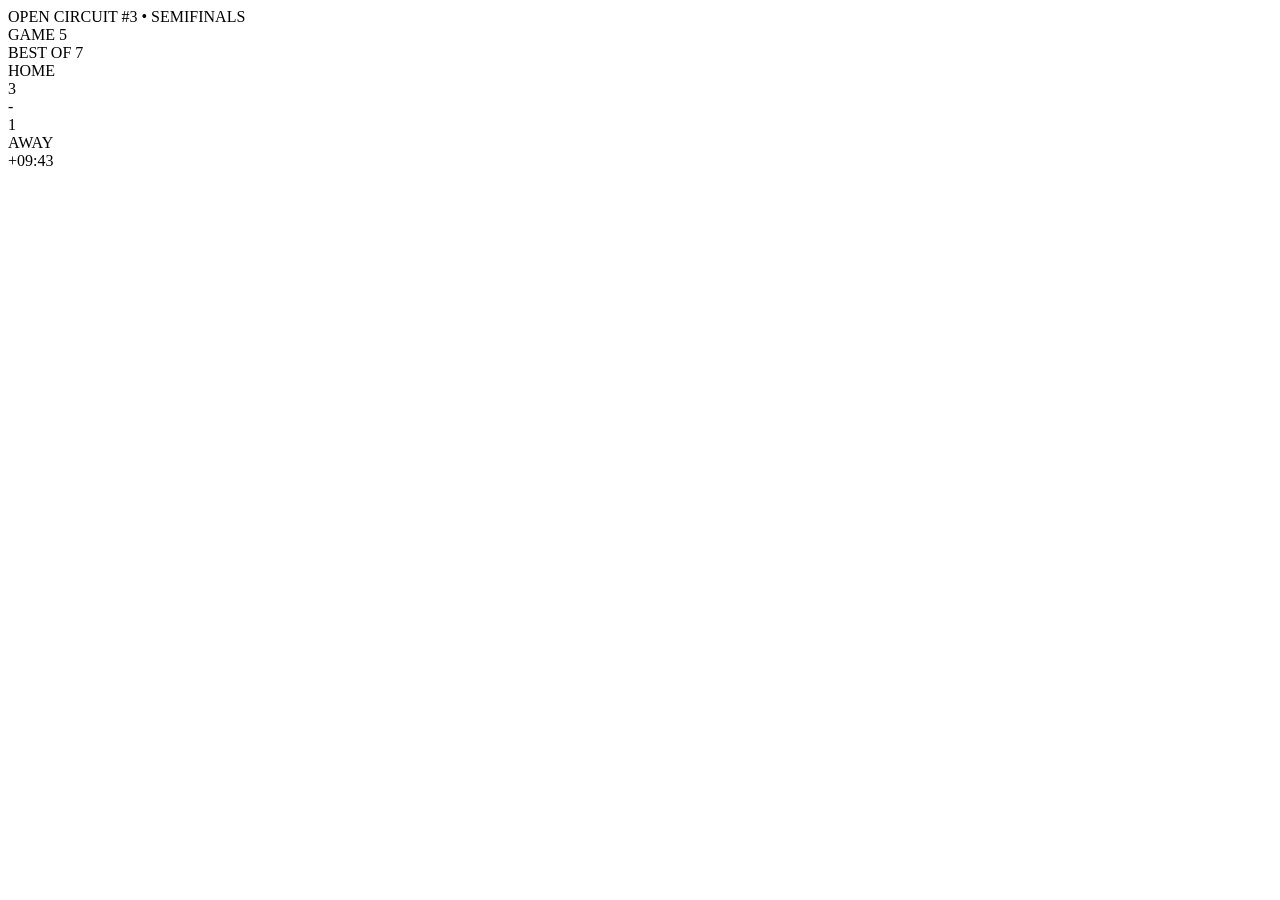
<file: src/scoreboard/scoreboard.html>
<!DOCTYPE html>
<html lang="en">
<head>
    <meta charset="UTF-8">
    <title>SOS - CCA Scorebug</title>
    <link rel="stylesheet" type="css" href="scoreboard.css">
</head>
<body>
    <div class="page-container">
        <div class="scorebug-container">
            <div class="scorebug-top-peak">
                <div data-bind="scorebug-title" class="scorebug-title">OPEN CIRCUIT #3 &bull; SEMIFINALS</div>
                <div class="scorebug-series-info">
                    <div class="game-number-cover"></div>
                    <div data-bind="game-number" class="scorebug-series-game">GAME 5</div>
                    <div data-bind="best-of" class="scorebug-series-best-of">BEST OF 7</div>
                </div>
            </div>
            <div class="scorebug-main">
                <div data-bind="team-0-background" class="scorebug-main-team scorebug-main-team-0">
                    <div class="scorebug-main-team-horizontal-flex">
                        <div class="scorebug-main-team-name-and-wins">
                            <div data-bind="team-0-name" class="scorebug-main-team-name">
                                HOME
                            </div>
                            <div data-bind="team-0-series-wins" class="scorebug-main-team-wins">
                                <div class="scorebug-main-team-win filled"></div>
                                <div class="scorebug-main-team-win filled"></div>
                                <div class="scorebug-main-team-win"></div>
                                <div class="scorebug-main-team-win"></div>
                            </div>
                        </div>
                        <div data-bind="team-0-swoosh" class="scorebug-main-swoosh scorebug-main-swoosh-team-0"></div>
                        <div class="scorebug-main-team-record">
                            <div data-bind="team-0-record" class="scorebug-main-team-record-value"></div>
                        </div>
                    </div>
                </div>
                <div class="scorebug-main-score-container">
                    <div class="scorebug-main-score scorebug-main-score-team-0">
                        <div data-bind="team-0-score" class="scorebug-main-score-team-0-value">3</div>
                    </div>
                    <div class="scorebug-main-score-divider">-</div>
                    <div class="scorebug-main-score scorebug-main-score-team-1">
                        <div data-bind="team-1-score" class="scorebug-main-score-team-1-value">1</div>
                    </div>
                </div>
                <div data-bind="team-1-background" class="scorebug-main-team scorebug-main-team-1">
                    <div class="scorebug-main-team-horizontal-flex">
                        <div class="scorebug-main-team-name-and-wins">
                            <div data-bind="team-1-name" class="scorebug-main-team-name">
                                AWAY
                            </div>
                            <div data-bind="team-1-series-wins" class="scorebug-main-team-wins">
                                <div class="scorebug-main-team-win filled"></div>
                                <div class="scorebug-main-team-win filled"></div>
                                <div class="scorebug-main-team-win unfilled"></div>
                                <div class="scorebug-main-team-win unfilled"></div>
                            </div>
                        </div>
                        <div data-bind="team-1-swoosh" class="scorebug-main-swoosh scorebug-main-swoosh-team-1"></div>
                        <div class="scorebug-main-team-record">
                            <div data-bind="team-1-record" class="scorebug-main-team-record-value"></div>
                        </div>
                    </div>
                </div>
                <div class="scorebug-main-clock">
                    <div data-bind="clock-value" class="scorebug-main-clock-value">+09:43</div>
                </div>
            </div>
        </div>
        <div data-bind="bodymovin-scorebug-goal-left" class="bodymovin-scorebug-animation"></div>
        <div data-bind="bodymovin-scorebug-goal-right" class="bodymovin-scorebug-animation"></div>
    </div>
</body>
</html>
</file>
<file: editor.css>
@font-face {
  font-family: 'Uni Sans Heavy';
  src: url('Uni Sans Heavy.otf');
}

.grid-container {
  display: grid;
  grid: auto / auto auto auto;
  grid-gap: 0px;
  padding: 10px;
}

/* fieldset {
  width: 400px;
} */

div.box {
  flex-wrap: wrap;
  flex-direction: column;
  width: 600px;
  align-content: space-between;
}

p.aligned {
  padding: 0px 0px;
  margin: 0px 0px;
}

input[type=text] {
  top: 40px;
  width: 30%;
  padding: 12px 20px;
  margin: 8px 0px;
  display: inline-block;
  border: 1px solid #ccc;
  border-radius: 4px;
  box-sizing: border-box;
}

#textlabel {
  padding: 12px 10px;
}

select {
  padding: 5px 12px;
  margin: 3px 0px;
  border: 1px solid #ccc;
  border-radius: 4px;
  box-sizing: border-box;
}
</file>
<file: control-panel/editor.css>
.grid-container {
  display: grid;
  grid: auto / auto auto auto;
  grid-gap: 0px;
  padding: 10px;
}

/* fieldset {
  width: 400px;
} */

div.box {
  flex-wrap: wrap;
  flex-direction: column;
  width: 600px;
  align-content: space-between;
}

p.aligned {
  padding: 0px 0px;
  margin: 0px 0px;
}

input[type=text] {
  top: 40px;
  width: 30%;
  padding: 12px 20px;
  margin: 8px 0px;
  display: inline-block;
  border: 1px solid #ccc;
  border-radius: 4px;
  box-sizing: border-box;
}

#textlabel {
  padding: 12px 10px;
}

select {
  padding: 5px 12px;
  margin: 3px 0px;
  border: 1px solid #ccc;
  border-radius: 4px;
  box-sizing: border-box;
}
</file>
<file: overlay.css>
@font-face {
  font-family: 'Uni Sans Heavy';
  src: url('res/Uni Sans Heavy.otf');
}

div {
  position: relative;
  font-size: 42px;
}

span {
  font-family: 'Uni Sans Heavy';
  color: #124755;
}

#divBluePrimary {
  left: 385px;
  top: 155px;
  width: 0;
  height: 0;
  border-style: solid;
  border-width: 53px 53px 0 0;
  border-color: #007bff transparent transparent transparent;
}

#divBlueSecondary {
  left: 385px;
  top: 155px;
  width: 0;
  height: 0;
  border-style: solid;
  border-width: 0 0 53px 53px;
  border-color: transparent transparent #007bff transparent;
}

#divOrangePrimary {
  left: 1808px;
  top: 155px;
  width: 0;
  height: 0;
  border-style: solid;
  border-width: 53px 53px 0 0;
  border-color: #007bff transparent transparent transparent;
}

#divOrangeSecondary {
  left: 1808px;
  top: 155px;
  width: 0;
  height: 0;
  border-style: solid;
  border-width: 0 0 53px 53px;
  border-color: transparent transparent #007bff transparent;
}

#divCaster1 {
  text-align: center;
  left: 499px;
  top: 712px;
  width: 456px;
  height: 61px;
  line-height: 61px;
}

#divCaster2 {
  text-align: center;
  left: 965px;
  top: 712px;
  width: 456px;
  height: 61px;
  line-height: 61px;
}

#divBlueName {
  text-align: center;
  left: 55px;
  top: 155px;
  width: 320px;
  height: 61px;
  line-height: 61px;
}

#divBlueP1 {
  text-align: center;
  left: 55px;
  top: 237px;
  width: 404px;
  height: 61px;
  line-height: 61px;
}

#divBlueP2 {
  text-align: center;
  left: 55px;
  top: 319px;
  width: 404px;
  height: 61px;
  line-height: 61px;
}

#divBlueP3 {
  text-align: center;
  left: 55px;
  top: 401px;
  width: 404px;
  height: 61px;
  line-height: 61px;
}

#divBlueP4 {
  text-align: center;
  left: 55px;
  top: 483px;
  width: 404px;
  height: 61px;
  line-height: 61px;
}

#divBlueP5 {
  text-align: center;
  left: 55px;
  top: 565px;
  width: 404px;
  height: 61px;
  line-height: 61px;
}

#divOrangeName {
  text-align: center;
  left: 1478px;
  top: 155px;
  width: 320px;
  height: 61px;
  line-height: 61px;
}

#divOrangeP1 {
  text-align: center;
  left: 1478px;
  top: 237px;
  width: 404px;
  height: 61px;
  line-height: 61px;
}

#divOrangeP2 {
  text-align: center;
  left: 1478px;
  top: 319px;
  width: 404px;
  height: 61px;
  line-height: 61px;
}

#divOrangeP3 {
  text-align: center;
  left: 1478px;
  top: 401px;
  width: 404px;
  height: 61px;
  line-height: 61px;
}

#divOrangeP4 {
  text-align: center;
  left: 1478px;
  top: 483px;
  width: 404px;
  height: 61px;
  line-height: 61px;
}

#divOrangeP5 {
  text-align: center;
  left: 1478px;
  top: 565px;
  width: 404px;
  height: 61px;
  line-height: 61px;
}
</file>
<file: panel.css>
body {
  margin: 0px;
  padding: 0px;
}

#divpanel > * {
  margin: 0;
  padding: 0;
  position: absolute;
}

#divpanel {
  top: 0;
  left: 0;
  width: 1920px;
  height: 1080px;
  position: absolute;
}
</file>
<file: casterscreen/casterscreen.css>
@font-face {
  font-family: 'Uni Sans Heavy';
  src: url('../res/Uni Sans Heavy.otf');
}

div {
  position: relative;
  font-size: 42px;
}

span {
  font-family: 'Uni Sans Heavy';
  color: #124755;
}

#divBluePrimary {
  left: 385px;
  top: 155px;
  width: 0;
  height: 0;
  border-style: solid;
  border-width: 74px 74px 0 0;
  border-color: #007bff transparent transparent transparent;
}

#divBlueSecondary {
  left: 385px;
  top: 155px;
  width: 0;
  height: 0;
  border-style: solid;
  border-width: 0 0 74px 74px;
  border-color: transparent transparent #007bff transparent;
}

#divOrangePrimary {
  left: 1808px;
  top: 155px;
  width: 0;
  height: 0;
  border-style: solid;
  border-width: 74px 74px 0 0;
  border-color: #007bff transparent transparent transparent;
}

#divOrangeSecondary {
  left: 1808px;
  top: 155px;
  width: 0;
  height: 0;
  border-style: solid;
  border-width: 0 0 74px 74px;
  border-color: transparent transparent #007bff transparent;
}

#divCaster1 {
  text-align: center;
  left: 499px;
  top: 712px;
  width: 456px;
  height: 61px;
  line-height: 61px;
}

#divCaster2 {
  text-align: center;
  left: 965px;
  top: 712px;
  width: 456px;
  height: 61px;
  line-height: 61px;
}

#divBlueName {
  text-align: center;
  left: 55px;
  top: 155px;
  width: 320px;
  height: 61px;
  line-height: 61px;
}

#divBlueP1 {
  text-align: center;
  left: 55px;
  top: 237px;
  width: 404px;
  height: 61px;
  line-height: 61px;
}

#divBlueP2 {
  text-align: center;
  left: 55px;
  top: 319px;
  width: 404px;
  height: 61px;
  line-height: 61px;
}

#divBlueP3 {
  text-align: center;
  left: 55px;
  top: 401px;
  width: 404px;
  height: 61px;
  line-height: 61px;
}

#divBlueP4 {
  text-align: center;
  left: 55px;
  top: 483px;
  width: 404px;
  height: 61px;
  line-height: 61px;
}

#divBlueP5 {
  text-align: center;
  left: 55px;
  top: 565px;
  width: 404px;
  height: 61px;
  line-height: 61px;
}

#divOrangeName {
  text-align: center;
  left: 1478px;
  top: 155px;
  width: 320px;
  height: 61px;
  line-height: 61px;
}

#divOrangeP1 {
  text-align: center;
  left: 1478px;
  top: 237px;
  width: 404px;
  height: 61px;
  line-height: 61px;
}

#divOrangeP2 {
  text-align: center;
  left: 1478px;
  top: 319px;
  width: 404px;
  height: 61px;
  line-height: 61px;
}

#divOrangeP3 {
  text-align: center;
  left: 1478px;
  top: 401px;
  width: 404px;
  height: 61px;
  line-height: 61px;
}

#divOrangeP4 {
  text-align: center;
  left: 1478px;
  top: 483px;
  width: 404px;
  height: 61px;
  line-height: 61px;
}

#divOrangeP5 {
  text-align: center;
  left: 1478px;
  top: 565px;
  width: 404px;
  height: 61px;
  line-height: 61px;
}

#markerBlueTeam {
  left: 38px;
  top: 155px;
  width: 8px;
  height: 74px;
  background-color: white;
}

#markerBluePrimary {
  left: 38px;
  top: 237px;
  width: 8px;
  height: 402px;
  background-color: white;
}

#markerOrangeTeam {
  left: 1461px;
  top: 155px;
  width: 8px;
  height: 74px;
  background-color: white;
}

#markerOrangePrimary {
  left: 1461px;
  top: 237px;
  width: 8px;
  height: 402px;
  background-color: white;
}
</file>
<file: intermission/intermission.css>
@font-face {
  font-family: 'Uni Sans Heavy';
  src: url('../res/Uni Sans Heavy.otf');
}

div {
  position: relative;
  font-size: 56px;
}

span {
  font-family: 'Uni Sans Heavy';
  color: #124755;
}

#divBlueName {
  text-align: center;
  left: 123px;
  top: 491px;
  width: 446px;
  height: 83px;
  line-height: 83px;
}

#divOrangeName {
  text-align: center;
  left: 1273px;
  top: 491px;
  width: 446px;
  height: 83px;
  line-height: 83px;
}

#divBluePrimary {
  left: 569px;
  top: 491px;
  width: 0;
  height: 0;
  border-style: solid;
  border-width: 100px 100px 0 0;
  border-color: transparent transparent transparent transparent;
  border-top-color: #007bff;
}

#divBlueSecondary {
  left: 569px;
  top: 491px;
  width: 0;
  height: 0;
  border-style: solid;
  border-width: 0 0 100px 100px;
  border-color: transparent transparent #fff200 transparent;
}

#divOrangePrimary {
  left: 1719px;
  top: 491px;
  width: 0;
  height: 0;
  border-style: solid;
  border-width: 100px 100px 0 0;
  border-color: #007bff transparent transparent transparent;
}

#divOrangeSecondary {
  left: 1719px;
  top: 491px;
  width: 0;
  height: 0;
  border-style: solid;
  border-width: 0 0 100px 100px;
  border-color: transparent transparent #fff200 transparent;
}

#markerBluePrimary {
  left: 99px;
  top: 490px;
  width: 12px;
  height: 101px;
  background-color: white;
}

#markerOrangePrimary {
  left: 1250px;
  top: 490px;
  width: 12px;
  height: 101px;
  background-color: white;
}
</file>
<file: scoreboard/scoreboard.css>
@font-face {
  font-family: 'Uni Sans Heavy';
  src: url('../res/Uni Sans Heavy.otf');
}

div {
  position: relative;
  font-size: 30px;
}

span {
  font-family: 'Uni Sans Heavy';
  color: #124755;
}

#divBlueName {
  text-align: center;
  left: 64px;
  top: 100px;
  width: 233px;
  height: 44px;
  line-height: 44px;
}

#divOrangeName {
  text-align: center;
  left: 64px;
  top: 159px;
  width: 233px;
  height: 44px;
  line-height: 44px;
}

#divBluePrimary {
  left: 302px;
  top: 100px;
  width: 0;
  height: 0;
  border-style: solid;
  border-width: 53px 53px 0 0;
  border-color: transparent transparent transparent transparent;
  border-top-color: #007bff;
}

#divBlueSecondary {
  left: 302px;
  top: 100px;
  width: 0;
  height: 0;
  border-style: solid;
  border-width: 0 0 53px 53px;
  border-color: transparent transparent #fff200 transparent;
}

#divOrangePrimary {
  left: 302px;
  top: 159px;
  width: 0;
  height: 0;
  border-style: solid;
  border-width: 53px 53px 0 0;
  border-color: #007bff transparent transparent transparent;
}

#divOrangeSecondary {
  left: 302px;
  top: 159px;
  width: 0;
  height: 0;
  border-style: solid;
  border-width: 0 0 53px 53px;
  border-color: transparent transparent #fff200 transparent;
}

#blueTeamPrimary {
  left: 55px;
  top: 100px;
  width: 6px;
  height: 53px;
  background-color: white;
}

#orangeTeamPrimary {
  left: 55px;
  top: 159px;
  width: 6px;
  height: 53px;
  background-color: white;
}
</file>
<file: ticker/ticker.css>
@font-face {
  font-family: 'Source Sans Pro', sans-serif;
  src: url('../res/Source Sans Pro Bold.ttf');
}

/* Prevents the padding from increasing?*/
* {
    -moz-box-sizing: border-box;
    -webkit-box-sizing: border-box;
     box-sizing: border-box;
}

div {
  position: relative;
  font-size: 34px;
}

span {
  font-family: 'Source Sans Pro Bold';
  color: white;
}

#divTextScroll {
  left: 66px;
  top: 1046px;
  width: 1674px;
  height: 34px;
  line-height: 34px;
}

.marquee {
  margin: 0 auto;
  white-space: nowrap;
  overflow: hidden;
  position: absolute;
  width: 100%;
}

.marquee span {
  display: inline-block;
  padding-left: 100%;
  animation: marquee 20s linear infinite;
}

.marquee2 span {
  animation-delay: 20s;
}

@keyframes marquee {
  0% {
    transform: translate(0, 0);
  }
  100% {
    transform: translate(-100%, 0);
  }
}
</file>
<file: src/scoreboard/scoreboard.css>
.scorebug-container {
    position: absolute;
    top: 41px;
    left: 46px;
    background-color: rgba(0, 0, 0, 0.6);
    border-radius: 7px 7px 7px 7px;
    display: flex;
    flex-direction: column;
    justify-content: flex-start;
    overflow: hidden;
  }
  .scorebug-container .scorebug-top-peak {
    height: 21px;
    display: flex;
    flex-direction: row;
    justify-content: space-between;
    align-items: center;
  }
  .scorebug-container .scorebug-top-peak .scorebug-title {
    font-family: 'Uni Sans Bold';
    font-size: 16px;
    color: #fff;
    margin: 0 9px 0 9px;
    text-transform: uppercase;
  }
  .scorebug-container .scorebug-top-peak .scorebug-series-info {
    font-family: 'Uni Sans Bold';
    font-size: 14px;
    color: #fff;
    background-color: #0f0f0f;
    border-radius: 7px 7px 0 0;
    width: 140px;
    height: 100%;
    position: relative;
    display: flex;
    flex-direction: row;
    justify-content: space-between;
    align-items: center;
    z-index: 3;
  }
  .scorebug-container .scorebug-top-peak .scorebug-series-info .game-number-cover {
    position: absolute;
    top: 0;
    left: 0;
    z-index: 4;
    width: 70px;
    height: 21px;
    background-size: 100% 100%;
    background-image: inline('src/img/game_bg.svg');
  }
  .scorebug-container .scorebug-top-peak .scorebug-series-info .scorebug-series-game {
    margin-left: 6px;
    z-index: 5;
  }
  .scorebug-container .scorebug-top-peak .scorebug-series-info .scorebug-series-best-of {
    margin-right: 6px;
    z-index: 5;
  }
  .scorebug-container .scorebug-main {
    border-radius: 7px 0 0 0;
    overflow: hidden;
    display: flex;
    flex-direction: row;
    justify-content: flex-start;
    align-items: center;
  }
  .scorebug-container .scorebug-main .scorebug-main-team {
    height: 54px;
    width: 237px;
  }
  .scorebug-container .scorebug-main .scorebug-main-team.scorebug-main-team-0 {
    background-color: #1973ff;
    box-shadow: inset -30px 0px 40px -45px #000;
  }
  .scorebug-container .scorebug-main .scorebug-main-team.scorebug-main-team-1 {
    background-color: #ff4500;
    box-shadow: inset 30px 0px 40px -45px #000;
  }
  .scorebug-container .scorebug-main .scorebug-main-team .scorebug-main-team-horizontal-flex {
    height: 100%;
    position: relative;
    display: flex;
    flex-direction: row;
    justify-content: space-between;
    align-items: stretch;
  }
  .scorebug-container .scorebug-main .scorebug-main-team .scorebug-main-team-horizontal-flex .scorebug-main-team-name-and-wins {
    height: 100%;
    display: flex;
    flex-direction: column;
    justify-content: space-between;
    align-items: flex-start;
    overflow: hidden;
  }
  .scorebug-container .scorebug-main .scorebug-main-team .scorebug-main-team-horizontal-flex .scorebug-main-team-name-and-wins .scorebug-main-team-name {
    width: 175px;
    margin-left: 9px;
    font-family: 'Uni Sans Heavy';
    font-size: 41px;
    line-height: 41px;
    color: inherit;
    white-space: nowrap;
    overflow: hidden;
  }
  .scorebug-container .scorebug-main .scorebug-main-team .scorebug-main-team-horizontal-flex .scorebug-main-team-name-and-wins .scorebug-main-team-wins {
    width: 100%;
    margin: 0 0 4px 9px;
    color: inherit;
    display: flex;
    flex-direction: row;
    justify-content: left;
    align-items: flex-start;
  }
  .scorebug-container .scorebug-main .scorebug-main-team .scorebug-main-team-horizontal-flex .scorebug-main-team-name-and-wins .scorebug-main-team-wins .scorebug-main-team-win {
    margin-right: 7px;
    width: 38px;
    height: 5px;
    border: 1px solid currentColor;
    border-radius: 2px;
    background-color: transparent;
    color: inherit;
  }
  .scorebug-container .scorebug-main .scorebug-main-team .scorebug-main-team-horizontal-flex .scorebug-main-team-name-and-wins .scorebug-main-team-wins .scorebug-main-team-win.filled {
    background-color: currentColor;
  }
  .scorebug-container .scorebug-main .scorebug-main-team .scorebug-main-team-horizontal-flex .scorebug-main-swoosh {
    position: absolute;
    right: 18px;
    width: 61px;
    height: 54px;
    mask-type: alpha;
    mask: inline('src/img/swoosh.svg');
    -webkit-mask: inline('src/img/swoosh.svg');
  }
  .scorebug-container .scorebug-main .scorebug-main-team .scorebug-main-team-horizontal-flex .scorebug-main-swoosh.scorebug-main-swoosh-team-0 {
    background-color: white;
  }
  .scorebug-container .scorebug-main .scorebug-main-team .scorebug-main-team-horizontal-flex .scorebug-main-swoosh.scorebug-main-swoosh-team-1 {
    background-color: white;
  }
  .scorebug-container .scorebug-main .scorebug-main-team .scorebug-main-team-horizontal-flex .scorebug-main-team-record {
    width: 30px;
    margin: 5px 5px 0 0;
    display: flex;
    flex-direction: column;
    justify-content: flex-start;
    align-items: center;
  }
  .scorebug-container .scorebug-main .scorebug-main-team .scorebug-main-team-horizontal-flex .scorebug-main-team-record .scorebug-main-team-record-value {
    font-family: 'Uni Sans SemiBoldItalic';
    font-size: 16px;
    color: inherit;
    white-space: nowrap;
  }
  .scorebug-container .scorebug-main .scorebug-main-score-container {
    height: 54px;
    width: 130px;
    font-family: 'Uni Sans Heavy';
    font-size: 45px;
    background-color: white;
    display: flex;
    flex-direction: row;
    justify-content: center;
    align-items: center;
    overflow: hidden;
  }
  .scorebug-container .scorebug-main .scorebug-main-score-container .scorebug-main-score {
    width: 52px;
  }
  .scorebug-container .scorebug-main .scorebug-main-score-container .scorebug-main-score.scorebug-main-score-team-0 {
    display: flex;
    flex-direction: row;
    justify-content: flex-end;
    align-items: center;
  }
  .scorebug-container .scorebug-main .scorebug-main-score-container .scorebug-main-score.scorebug-main-score-team-1 {
    display: flex;
    flex-direction: row;
    justify-content: flex-start;
    align-items: center;
  }
  .scorebug-container .scorebug-main .scorebug-main-score-container .scorebug-main-score-divider {
    width: 26px;
    text-align: center;
  }
  .scorebug-container .scorebug-main .scorebug-main-clock {
    height: 54px;
    width: 140px;
    background-color: black;
    display: flex;
    align-items: center;
    justify-content: center;
  }
  .scorebug-container .scorebug-main .scorebug-main-clock .scorebug-main-clock-value {
    font-family: 'Uni Sans Mono Clock Heavy';
    font-size: 40px;
    color: #fff;
  }
  .bodymovin-scorebug-animation {
    position: absolute;
    width: 1930px;
    height: 1092px;
    top: -1px;
    left: -1px;
  }
</file>
